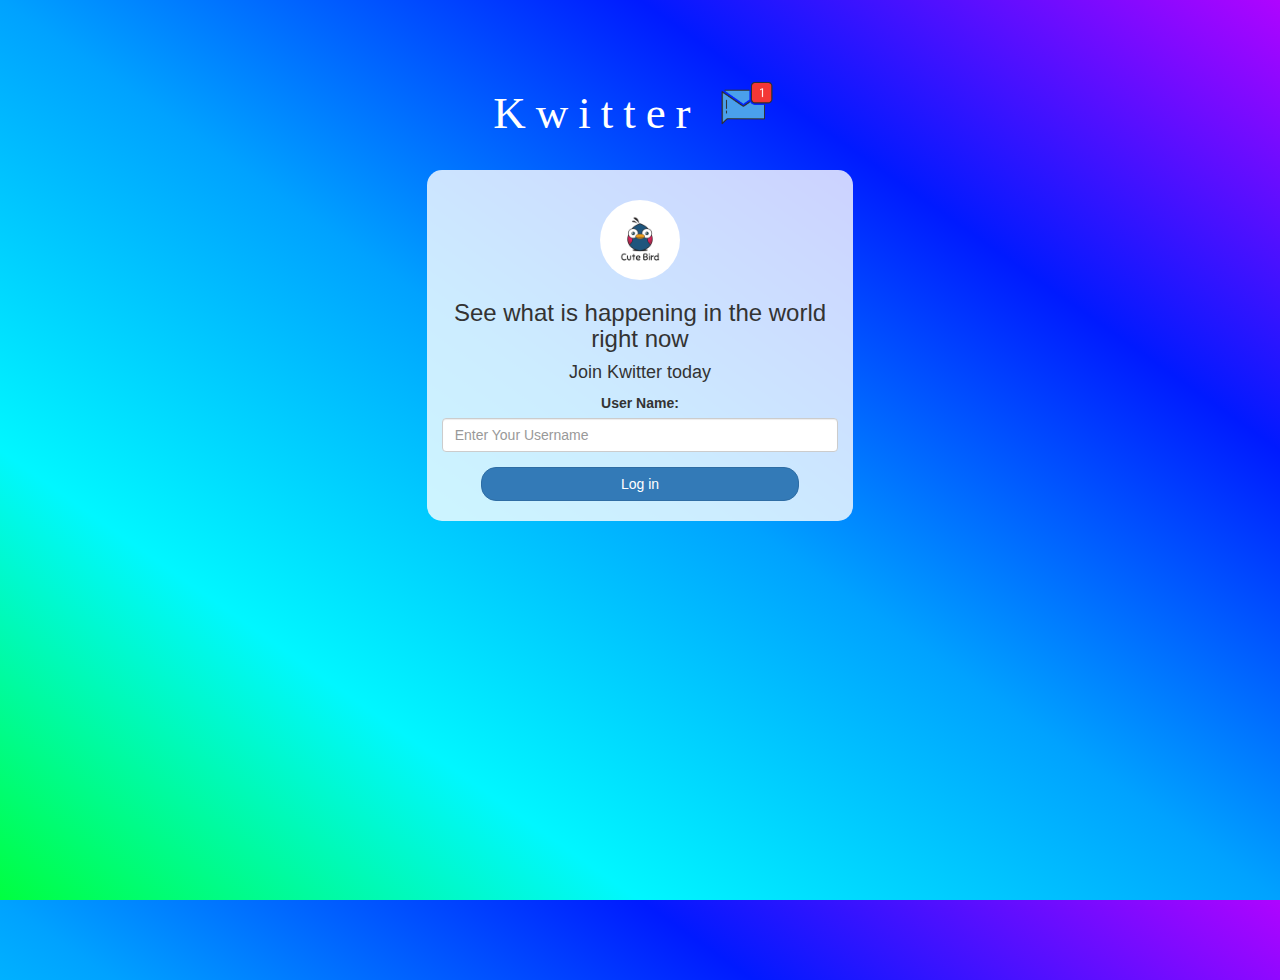
<file: index.html>
<!DOCTYPE html>
<html>

<head>
    <title>Kwitter</title>

    <link rel="stylesheet" href="https://maxcdn.bootstrapcdn.com/bootstrap/3.4.0/css/bootstrap.min.css">
    <script src="https://ajax.googleapis.com/ajax/libs/jquery/3.4.1/jquery.min.js"></script>
    <script src="https://maxcdn.bootstrapcdn.com/bootstrap/3.4.0/js/bootstrap.min.js"></script>

    <link rel="stylesheet" type="text/css" href="style.css">
    <script src="kwitter.js"></script>
</head>

<body>
    <center>
        <h1 class="header">
            Kwitter <sup>
	<img src="m2.png">
	</sup>
        </h1>
        <div class="col-lg-4 col-md-6 col-sm-6 col-xs-11 login_div">
            <img src="logo.png" class="logo">
            <h3>See what is happening in the world right now</h3>
            <h4>Join Kwitter today</h4>
            <div class="form-group">
                <label>User Name:</label>
                <input id="user_name" placeholder="Enter Your Username" type="text" class="form-control">
            </div>
            <button id="login_button" onclick="login()" class="btn btn-primary">Log in</button>
            <br><br>
        </div>
    </center>
</body>

</html>
</file>
<file: style.css>
html,
body {
    height: 100%;
    margin: 0;
}

body {
    background-image: linear-gradient(to right top, #00ff40, #00f7ff, #00a2ff, #001aff, #af04ff);
}

.header {
    color: white;
    font-family: 'Yeon Sung';
    font-size: 45px;
    letter-spacing: 10px;
    margin-top: 80px;
}

.header img {
    width: 80px;
    margin-left: -15px;
}

.login_div {
    background: rgba(255, 255, 255, 0.8);
    float: none;
    border-radius: 15px;
}

.logo {
    width: 80px;
    margin-top: 30px;
    border-radius: 40px;
}

#login_button {
    width: 80%;
    border-radius: 15px;
}

.room_name {
    cursor: pointer;
    font-size: 20px;
}

#logout {
    font-size: 20px;
    float: right;
}

#output {
    padding: 10px;
    width: 80%;
    background: rgba(255, 255, 255, 0.8);
    border-radius: 15px;
}

.input_div_room_page {
    width: 80%;
}

.input_div label {
    color: white;
    font-size: 20px;
}

.input_div_message_page {
    position: fixed;
    bottom: 0px;
    width: 100%;
    background: rgba(2, 215, 253, 0.8);
}

.input_div_message_page label {
    color: green;
}

.input_div_message_page #msg {
    width: 80%;
}

.input_div_message_page button {
    margin-top: 15px;
    width: 50%;
}

.color_white {
    color: white
}

.user_tick {
    width: 20px;
}

.message_h4 {
    padding-left: 5px;
    color: grey;
}
</file>
